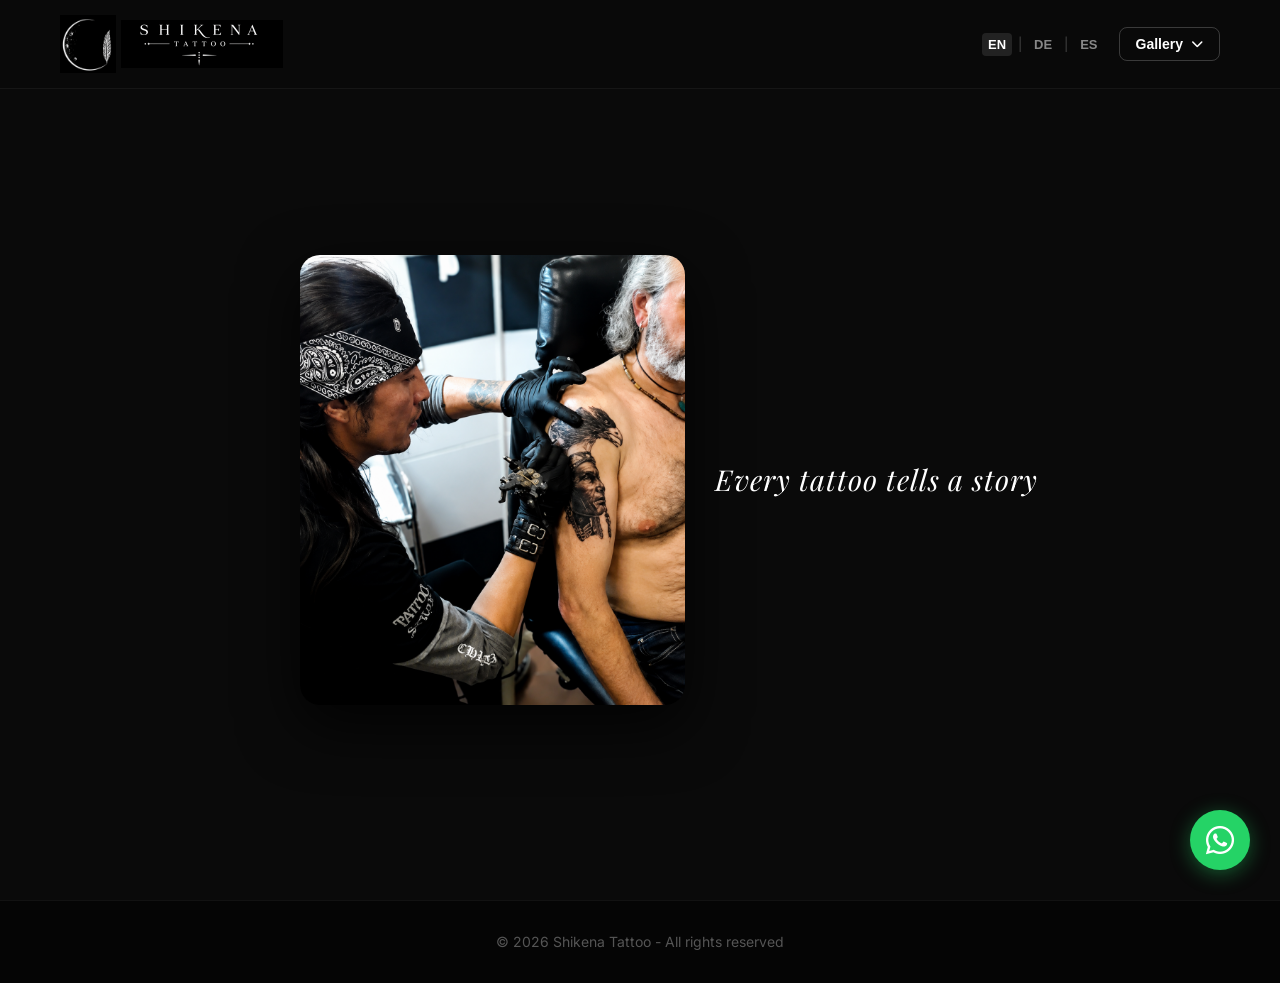
<file: index.html>
<!DOCTYPE html>
<html lang="en">
<head>
    <meta charset="UTF-8">
    <meta name="viewport" content="width=device-width, initial-scale=1.0">
    <title>Shikena Tattoo</title>
    <link rel="stylesheet" href="style.css">
    <link rel="stylesheet" href="https://cdnjs.cloudflare.com/ajax/libs/font-awesome/6.5.0/css/all.min.css">
    <link href="https://fonts.googleapis.com/css2?family=Inter:wght@300;400;600;700;900&display=swap" rel="stylesheet">
    <link href="https://fonts.googleapis.com/css2?family=Playfair+Display:ital,wght@0,400;0,700;1,400&display=swap" rel="stylesheet">
    <link href="https://fonts.googleapis.com/css2?family=Raleway:wght@300;400;600;700&display=swap" rel="stylesheet">
</head>
<body>

    <!-- ===== WHATSAPP FIJO ===== -->
    <a href="https://wa.me/34657382039" target="_blank" class="whatsapp-float">
        <i class="fab fa-whatsapp"></i>
    </a>

    <!-- ===== HEADER ===== -->
    <header>
        <div class="container header-container">
            <a href="index.html" class="logo">
                <div class="logo-wrapper">
                    <img src="images/Logo/logolunanegra.png" alt="Shikena Tattoo" class="logo-img logo-luna">
                    <img src="images/Logo/logoletrasnegras.png" alt="Shikena Tattoo" class="logo-img logo-letras">
                </div>
            </a>
            <div class="header-right">
                <div class="language-selector">
                    <button class="lang-btn active" data-lang="en">EN</button>
                    <span class="lang-divider">|</span>
                    <button class="lang-btn" data-lang="de">DE</button>
                    <span class="lang-divider">|</span>
                    <button class="lang-btn" data-lang="es">ES</button>
                </div>
                <div class="dropdown">
                    <button class="dropdown-btn" id="dropdownBtn">
                        <span id="selectedCategory" data-key="gallery">Gallery</span>
                        <i class="fas fa-chevron-down"></i>
                    </button>
                    <div class="dropdown-content" id="dropdownContent">
                        <a href="galerias/blackwork.html" data-key="blackwork">Blackwork</a>
                        <a href="galerias/color.html" data-key="color">Color</a>
                        <a href="galerias/fine-line.html" data-key="fine_line">Fine Line</a>
                        <a href="galerias/cover-ups.html" data-key="cover_ups">Cover Ups</a>
                        <a href="galerias/free-hand.html" data-key="free_hand">Free Hand</a>
                        <a href="videos/videos.html" style="border-top:1px solid rgba(255,255,255,0.1); margin-top:5px; padding-top:10px;" data-key="videos">Videos</a>
                    </div>
                </div>
            </div>
        </div>
    </header>

    <!-- ===== PORTADA ===== -->
    <section id="inicio" class="hero">
        <div class="hero-overlay"></div>
        <div class="hero-content">
            <div class="hero-images">
                <img src="images/Fotos%20tatuador/ChatGPT%20Image%206%20ago%202026%2C%2022_20_57.png" alt="Willy Tordera" class="hero-img" onclick="showEmoji()">
                <div class="hero-quote">
                    <span class="quote-text" data-key="hero_quote">Every tattoo tells a story</span>

        </div>
    </section>

    <!-- ===== FOOTER ===== -->
    <footer>
        <div class="container">
            <p>&copy; 2026 Shikena Tattoo - <span data-key="footer_rights">All rights reserved</span></p>
        </div>
    </footer>

    <script src="script.js"></script>
</body>
</html>
</file>
<file: style.css>
/* ========== RESET ========== */
* {
    margin: 0;
    padding: 0;
    box-sizing: border-box;
}

body {
    font-family: 'Inter', sans-serif;
    background: #0a0a0a;
    color: #ffffff;
    line-height: 1.6;
}

.container {
    max-width: 1200px;
    margin: 0 auto;
    padding: 0 20px;
}

a {
    text-decoration: none;
    color: inherit;
}

img {
    max-width: 100%;
    display: block;
}

/* ===== WHATSAPP ===== */
.whatsapp-float {
    position: fixed;
    bottom: 30px;
    right: 30px;
    background: #25D366;
    color: #fff;
    width: 60px;
    height: 60px;
    border-radius: 50%;
    display: flex;
    align-items: center;
    justify-content: center;
    font-size: 32px;
    box-shadow: 0 4px 20px rgba(37, 211, 102, 0.4);
    z-index: 9999;
    transition: transform 0.3s;
}

.whatsapp-float:hover {
    transform: scale(1.1);
    color: #fff;
}

/* ===== HEADER ===== */
header {
    position: fixed;
    top: 0;
    left: 0;
    width: 100%;
    background: rgba(10, 10, 10, 0.95);
    backdrop-filter: blur(10px);
    padding: 15px 0;
    z-index: 1000;
    border-bottom: 1px solid rgba(255, 255, 255, 0.05);
}

.header-container {
    display: flex;
    justify-content: space-between;
    align-items: center;
}

/* ===== LOGOS ===== */
.logo-wrapper {
    display: flex;
    align-items: center;
    gap: 5px;
}

.logo-img {
    height: 55px;
    width: auto;
    display: block;
}

.logo-luna {
    height: 58px;
}

.logo-letras {
    height: 48px;
}

/* ===== HEADER RIGHT ===== */
.header-right {
    display: flex;
    align-items: center;
    gap: 15px;
}

/* ===== IDIOMAS ===== */
.language-selector {
    display: flex;
    align-items: center;
    gap: 6px;
}

.lang-btn {
    background: transparent;
    border: none;
    color: #888;
    font-size: 13px;
    font-weight: 600;
    cursor: pointer;
    padding: 4px 6px;
    border-radius: 4px;
    transition: all 0.3s;
}

.lang-btn:hover {
    color: #fff;
}

.lang-btn.active {
    color: #fff;
    background: rgba(255, 255, 255, 0.1);
}

.lang-divider {
    color: #444;
    font-size: 13px;
}

/* ===== DROPDOWN ===== */
.dropdown {
    position: relative;
    display: inline-block;
}

.dropdown-btn {
    background: transparent;
    border: 1px solid rgba(255,255,255,0.2);
    color: #fff;
    padding: 8px 16px;
    border-radius: 8px;
    font-size: 14px;
    font-weight: 600;
    cursor: pointer;
    display: flex;
    align-items: center;
    gap: 8px;
    transition: all 0.3s;
}

.dropdown-btn:hover {
    border-color: rgba(255,255,255,0.5);
}

.dropdown-btn i {
    font-size: 12px;
    transition: transform 0.3s;
}

.dropdown-btn.active i {
    transform: rotate(180deg);
}

.dropdown-content {
    display: none;
    position: absolute;
    top: 110%;
    right: 0;
    background: #1a1a1a;
    min-width: 180px;
    border-radius: 12px;
    border: 1px solid rgba(255,255,255,0.1);
    padding: 8px;
    box-shadow: 0 20px 60px rgba(0,0,0,0.8);
    z-index: 100;
}

.dropdown-content.show {
    display: block;
}

.dropdown-content a {
    display: block;
    padding: 10px 16px;
    color: #aaa;
    font-size: 14px;
    font-weight: 500;
    border-radius: 8px;
    transition: all 0.3s;
}

.dropdown-content a:hover {
    background: rgba(255,255,255,0.05);
    color: #fff;
}

/* ===== PORTADA ===== */
.hero {
    min-height: 100vh;
    display: flex;
    align-items: center;
    justify-content: center;
    padding-top: 100px;
    padding-bottom: 40px;
    position: relative;
}

.hero-overlay {
    position: absolute;
    top: 0;
    left: 0;
    width: 100%;
    height: 100%;
    background: rgba(10, 10, 10, 0.2);
    z-index: 1;
}

.hero-content {
    position: relative;
    z-index: 2;
    display: flex;
    flex-direction: column;
    align-items: center;
    gap: 30px;
    width: 100%;
    padding: 0 20px;
}

.hero-images {
    display: flex;
    align-items: center;
    justify-content: center;
    gap: 20px;
    width: 100%;
    max-width: 1100px;
}

.hero-img {
    width: 35%;
    max-width: 400px;
    height: 450px;
    object-fit: cover;
    border-radius: 20px;
    box-shadow: 0 20px 60px rgba(0,0,0,0.8);
}

.hero-quote {
    width: 25%;
    text-align: center;
    padding: 0 10px;
}

.quote-text {
    font-family: 'Playfair Display', serif;
    font-size: 1.8rem;
    font-weight: 400;
    font-style: italic;
    color: #ffffff;
    text-shadow: 0 0 30px rgba(255,255,255,0.1);
    line-height: 1.2;
    letter-spacing: 1px;
    white-space: nowrap;
}

/* ===== GALERÍA ===== */
.section {
    padding: 100px 0 80px;
    min-height: 100vh;
}

.section-title {
    font-family: 'Montserrat', sans-serif;
    font-size: 2.8rem;
    font-weight: 900;
    text-align: center;
    margin-bottom: 50px;
    letter-spacing: 4px;
    text-transform: uppercase;
    background: linear-gradient(135deg, #ffffff 60%, #888);
    -webkit-background-clip: text;
    -webkit-text-fill-color: transparent;
}
.gallery-grid {
    display: grid;
    grid-template-columns: repeat(auto-fill, minmax(280px, 1fr));
    gap: 20px;
}

.gallery-item {
    position: relative;
    overflow: hidden;
    border-radius: 16px;
    aspect-ratio: 1 / 1;
    background: #1a1a1a;
    cursor: pointer;
}

.gallery-item img {
    width: 100%;
    height: 100%;
    object-fit: cover;
    transition: transform 0.5s ease;
}

.gallery-item:hover img {
    transform: scale(1.08);
}

/* ===== LIGHTBOX FOTOS ===== */
.lightbox {
    display: none;
    position: fixed;
    top: 0;
    left: 0;
    width: 100%;
    height: 100%;
    background: rgba(0, 0, 0, 0.9);
    z-index: 9999;
    justify-content: center;
    align-items: center;
    cursor: pointer;
}

.lightbox img {
    max-width: 90%;
    max-height: 90%;
    object-fit: contain;
    border-radius: 10px;
    box-shadow: 0 0 50px rgba(0,0,0,0.8);
}

.lightbox.show {
    display: flex;
}

/* ===== VÍDEOS EN CUADRÍCULA (2 COLUMNAS) ===== */
.videos-grid-2col {
    display: grid;
    grid-template-columns: repeat(2, 1fr);
    gap: 20px;
    max-width: 800px;
    margin: 0 auto;
    padding: 0 20px;
}

.videos-grid-2col .video-item {
    background: #141414;
    border-radius: 16px;
    overflow: hidden;
    border: 1px solid rgba(255,255,255,0.08);
    cursor: pointer;
    transition: transform 0.3s ease, box-shadow 0.3s ease;
    box-shadow: 0 4px 15px rgba(0,0,0,0.3);
}

.videos-grid-2col .video-item:hover {
    transform: scale(1.03);
    box-shadow: 0 8px 30px rgba(0,0,0,0.5);
}

.videos-grid-2col .video-item video {
    width: 100%;
    aspect-ratio: 9 / 16;
    object-fit: cover;
    display: block;
    background: #000;
    pointer-events: none;
}

.videos-grid-2col .video-item .video-info {
    padding: 10px 12px;
    color: #ccc;
    font-size: 13px;
    font-weight: 500;
    text-align: center;
    background: rgba(255,255,255,0.03);
    border-top: 1px solid rgba(255,255,255,0.05);
    font-family: 'Inter', sans-serif;
    letter-spacing: 0.3px;
}

/* ===== LIGHTBOX VÍDEOS ===== */
.video-lightbox {
    display: none;
    position: fixed;
    top: 0;
    left: 0;
    width: 100%;
    height: 100%;
    background: rgba(0, 0, 0, 0.92);
    z-index: 9999;
    justify-content: center;
    align-items: center;
    padding: 20px;
}

.video-lightbox.show {
    display: flex;
}

.video-lightbox-content {
    position: relative;
    max-width: 90%;
    max-height: 90%;
    width: 100%;
    background: #0a0a0a;
    border-radius: 20px;
    overflow: hidden;
    box-shadow: 0 20px 60px rgba(0,0,0,0.9);
}

.video-lightbox-close {
    position: absolute;
    top: 10px;
    right: 20px;
    color: #fff;
    font-size: 35px;
    font-weight: 300;
    cursor: pointer;
    z-index: 10;
    transition: transform 0.3s;
    text-shadow: 0 0 20px rgba(0,0,0,0.8);
}

.video-lightbox-close:hover {
    transform: scale(1.2);
}

.video-lightbox-content video {
    width: 100%;
    aspect-ratio: 9 / 16;
    max-height: 85vh;
    object-fit: contain;
    display: block;
    background: #000;
}

.video-lightbox-title {
    padding: 15px 20px;
    color: #fff;
    font-size: 18px;
    font-weight: 500;
    text-align: center;
    background: rgba(0,0,0,0.5);
    backdrop-filter: blur(10px);
    border-top: 1px solid rgba(255,255,255,0.05);
    font-family: 'Inter', sans-serif;
    letter-spacing: 0.5px;
}

/* ===== FOOTER ===== */
footer {
    background: #050505;
    padding: 30px 0;
    text-align: center;
    color: #555;
    font-size: 14px;
    border-top: 1px solid rgba(255,255,255,0.05);
}

/* ===== RESPONSIVE ===== */
@media (max-width: 992px) {
    .hero-images {
        flex-direction: column;
        gap: 30px;
    }
    .hero-img {
        width: 80%;
        max-width: 350px;
        height: 350px;
    }
    .hero-quote {
        width: 80%;
    }
    .quote-text {
        font-size: 1.5rem;
        white-space: normal;
    }
    .section-title {
        font-size: 2.2rem;
    }
}

@media (max-width: 768px) {
    .language-selector {
        gap: 4px;
    }
    .lang-btn {
        font-size: 11px;
        padding: 2px 4px;
    }
    .dropdown-btn {
        padding: 6px 12px;
        font-size: 12px;
    }
    .dropdown-content {
        min-width: 150px;
    }
    .hero-img {
        width: 90%;
        height: 280px;
    }
    .hero-quote {
        width: 90%;
    }
    .quote-text {
        font-size: 1.3rem;
        white-space: normal;
    }
    .gallery-grid {
        grid-template-columns: 1fr 1fr;
    }
    .whatsapp-float {
        width: 50px;
        height: 50px;
        font-size: 26px;
        bottom: 20px;
        right: 20px;
    }
    .logo-img {
        height: 40px;
    }
    .logo-luna {
        height: 42px;
    }
    .logo-letras {
        height: 34px;
    }
    .hero {
        padding-top: 80px;
    }
    .videos-grid-2col {
        gap: 15px;
        padding: 0 15px;
        max-width: 100%;
    }
    .videos-grid-2col .video-item {
        border-radius: 12px;
    }
    .videos-grid-2col .video-item .video-info {
        font-size: 12px;
        padding: 8px 10px;
    }
    .video-lightbox-content {
        max-width: 95%;
        max-height: 95%;
        border-radius: 16px;
    }
    .video-lightbox-close {
        font-size: 30px;
        top: 8px;
        right: 15px;
    }
    .video-lightbox-title {
        font-size: 15px;
        padding: 12px 15px;
    }
            }

/* ===== EMOJI FLOTANTE AL HACER CLIC ===== */
.emoji-popup {
    position: fixed;
    top: 50%;
    left: 50%;
    transform: translate(-50%, -50%) scale(0);
    font-size: 8rem;
    z-index: 10000;
    pointer-events: none;
    transition: transform 0.3s cubic-bezier(0.34, 1.56, 0.64, 1);
    text-shadow: 0 0 50px rgba(255,255,255,0.3);
}

.emoji-popup.show {
    transform: translate(-50%, -50%) scale(1);
}
</file>
